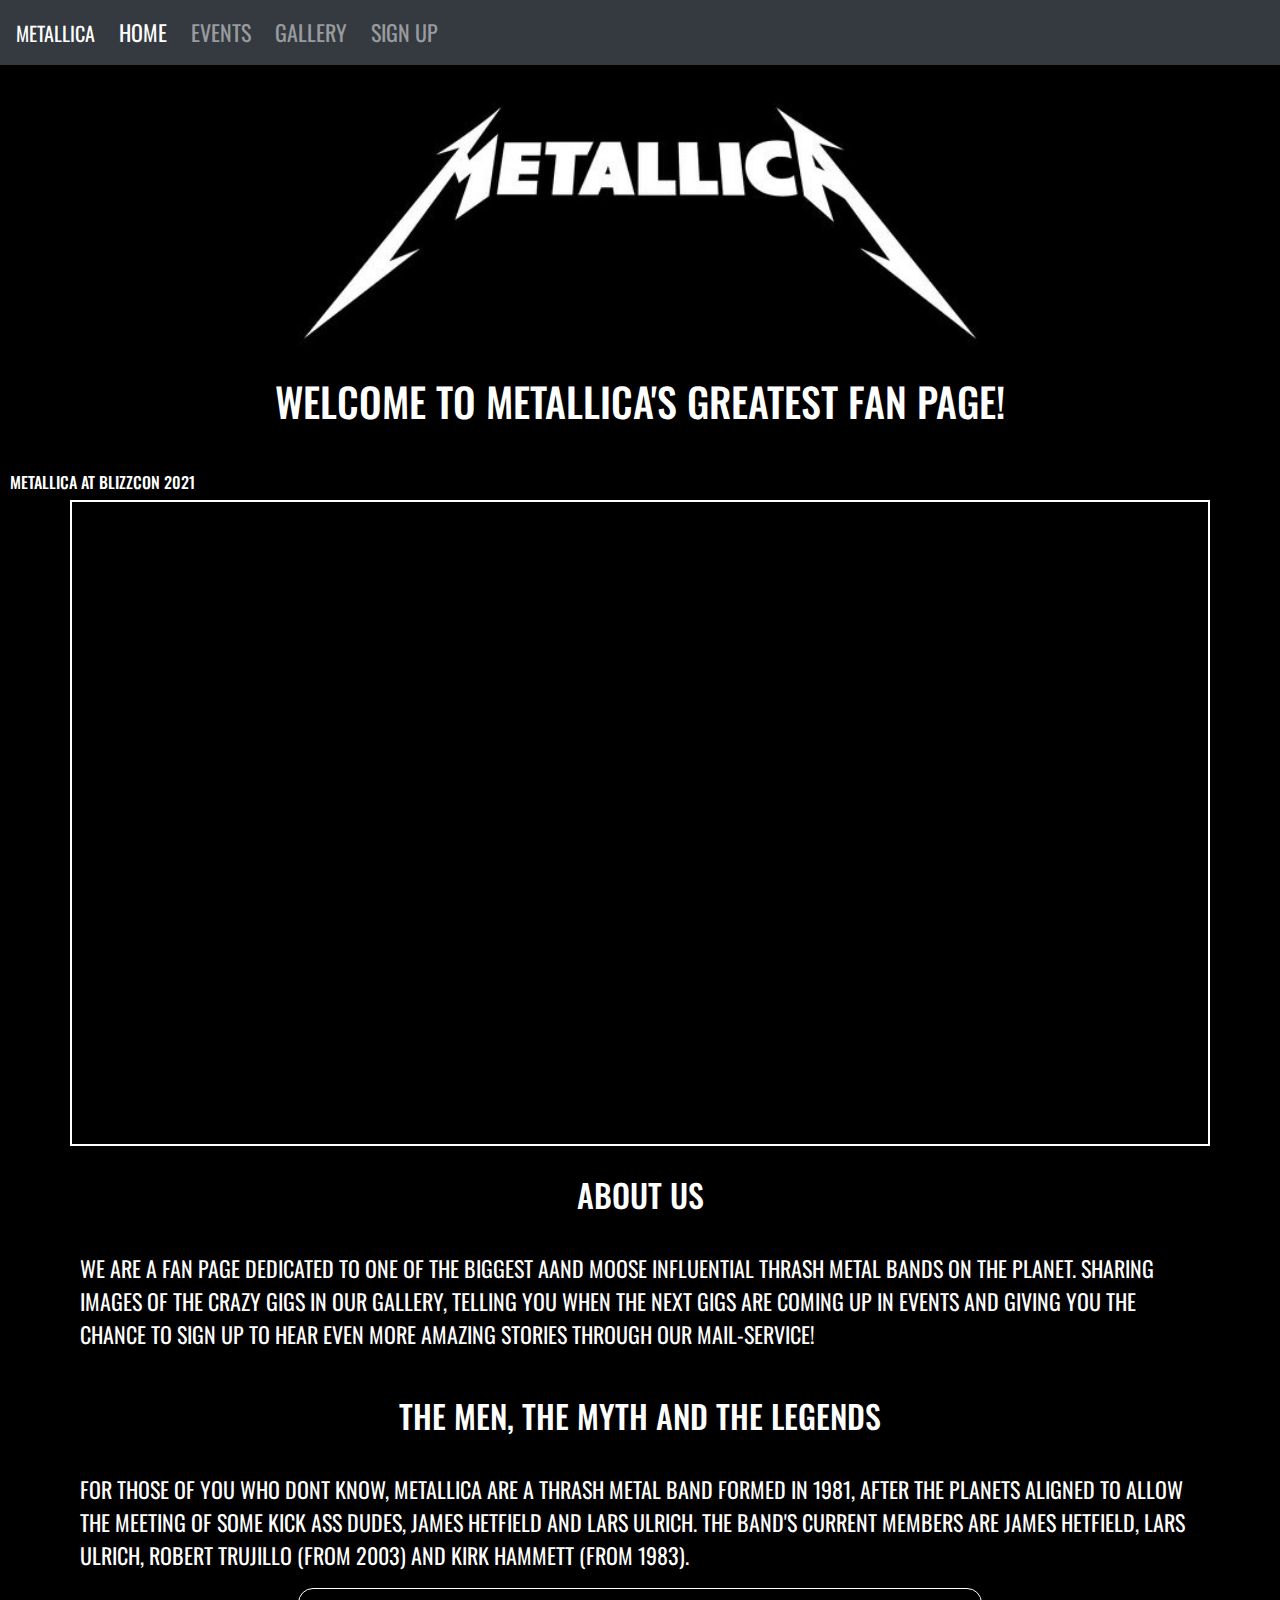
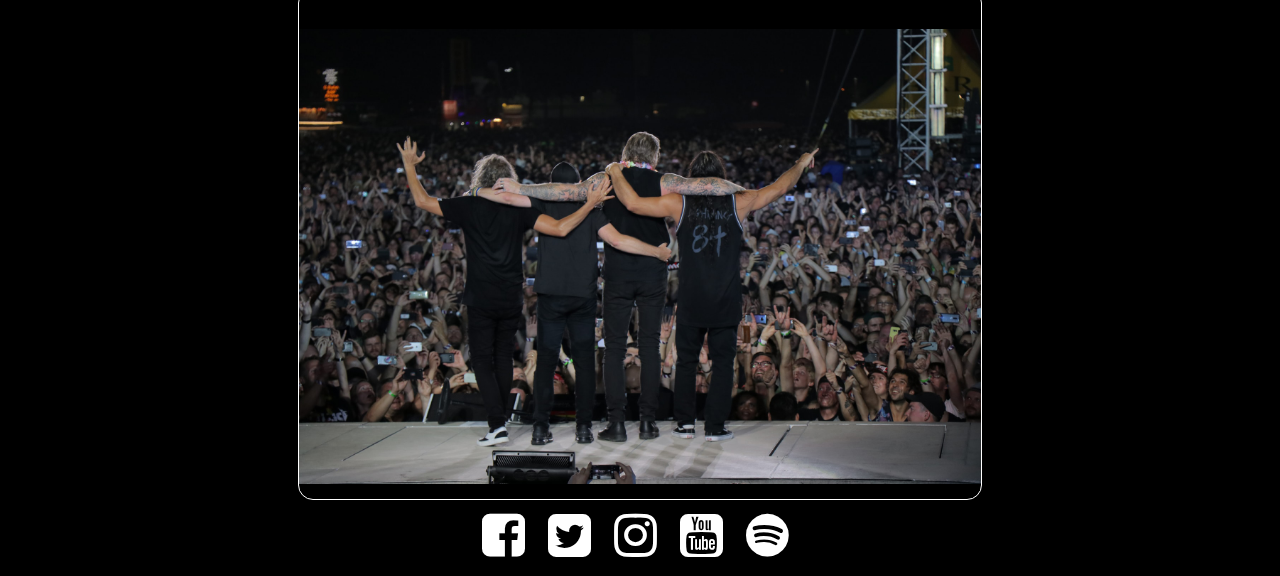
<file: index.html>
<!DOCTYPE html>
<html lang="en">

<head>
    <meta charset="UTF-8">
    <meta name="viewport" content="width=device-width, initial-scale=1.0">
    <link rel="stylesheet" href="https://maxcdn.bootstrapcdn.com/bootstrap/4.1.3/css/bootstrap.min.css">
    <link rel="stylesheet" href="https://stackpath.bootstrapcdn.com/font-awesome/4.7.0/css/font-awesome.min.css">
    <link rel="stylesheet" href="assets/css/stylesheet.css">
    <title>Metallica</title>
</head>

<body>
    <header>

        <nav class="navbar navbar-dark bg-dark navbar-expand-sm nav-text">
            <a href="index.html" class="navbar-brand logo uppercase">Metallica</a>

            <button class="navbar-toggler ml-auto" type="button" data-toggle="collapse" data-target="#navbarNavDropdown"
                aria-controls="navbarNavDropdown" aria-expanded="false" aria-label="Toggle navigation">
                <span class="navbar-toggler-icon"></span></button>

            <div class="collapse navbar-collapse" id="navbarNavDropdown">

                <ul class="navbar-nav mr-auto">
                    <li class="active nav-item mr-2"><a class="nav-link" href="index.html">Home</a></li>
                    <li class="nav-item mr-2"><a class="nav-link" href="events.html">Events</a></li>
                    <li class="nav-item mr-2"><a class="nav-link" href="gallery.html">Gallery</a></li>
                    <li class="nav-item mr-2"><a class="nav-link" href="sign-up.html">Sign Up</a></li>
                </ul>
            </div>

        </nav>

    </header>


    <div class="container">
        <div class="row">
            <img id="metallicalogo" src="assets/images/MetallicaLogo.jpg" alt="Metallica">
        </div>

        <div class="row">
            <h1 class="home-title">Welcome to Metallica's greatest fan page!</h1>
        </div>
    </div>

    <section>
        <h6>Metallica at BlizzCon 2021</h6>
        <div class="container">
            <div class="row">
                <div class="iframe-container">
                    <iframe id="metallica-video" src="https://www.youtube.com/embed/b0k0dOBEeZs?start=18">
                    </iframe>
                </div>
            </div>
        </div>
    </section>

    <div class="container">
        <div class="row">
            <h2>About Us</h2>
        </div>
        <div class="row">
            <p>We are a fan page dedicated to one of the biggest aand moose influential thrash metal bands on the
                planet.
                Sharing images of the crazy gigs in our gallery, telling you when the next gigs are coming up in
                Events and giving you the chance to sign up to hear even more amazing stories through our
                mail-service!
            </p>
        </div>

        <div class="row">
            <h2>the men, the myth and the legends</h2>
        </div>

        <div class="row">
            <p>For those of you who dont know, Metallica are a thrash metal band formed in 1981, after the planets
                aligned to allow the meeting of some kick ass dudes, James Hetfield and Lars Ulrich. The band's
                current members are James Hetfield, Lars Ulrich, Robert Trujillo (from 2003) and Kirk Hammett (from
                1983).
            </p>
        </div>
        <div class="row">
            <img id="metallica-band" src="assets/images/MetallicaBand.jpg" alt="Metallica Band">
        </div>
    </div>


    <footer>

        <ul>
            <li class="list-inline-item"><a href="https://www.facebook.com/Metallica" target="_blank"><i
                        class="fa fa-facebook-square footer-icon" aria-hidden="true"></i></a></li>
            <li class="list-inline-item"><a href="https://twitter.com/metallica" target="_blank"><i
                        class="fa fa-twitter-square footer-icon" aria-hidden="true"></i></a></li>
            <li class="list-inline-item"><a href="https://www.instagram.com/metallica/?hl=en" target="_blank"><i
                        class="fa fa-instagram footer-icon" aria-hidden="true"></i></a>
            </li>
            <li class="list-inline-item"><a href="https://www.youtube.com/channel/UCbulh9WdLtEXiooRcYK7SWw"
                    target="_blank"><i class="fa fa-youtube-square footer-icon" aria-hidden="true"></i></a></li>
            <li class="list-inline-item"><a
                    href="https://open.spotify.com/artist/2ye2Wgw4gimLv2eAKyk1NB?si=q6t30g-gSIib9CxuCYIBRw"
                    target="_blank"><i class="fa fa-spotify footer-icon" aria-hidden="true"></i></a></li>
        </ul>

    </footer>

    <script src="https://code.jquery.com/jquery-3.3.1.slim.min.js"
        integrity="sha384-q8i/X+965DzO0rT7abK41JStQIAqVgRVzpbzo5smXKp4YfRvH+8abtTE1Pi6jizo" crossorigin="anonymous">
    </script>
    <script src="https://cdnjs.cloudflare.com/ajax/libs/popper.js/1.14.3/umd/popper.min.js"
        integrity="sha384-ZMP7rVo3mIykV+2+9J3UJ46jBk0WLaUAdn689aCwoqbBJiSnjAK/l8WvCWPIPm49" crossorigin="anonymous">
    </script>
    <script src="https://stackpath.bootstrapcdn.com/bootstrap/4.1.3/js/bootstrap.min.js"
        integrity="sha384-ChfqqxuZUCnJSK3+MXmPNIyE6ZbWh2IMqE241rYiqJxyMiZ6OW/JmZQ5stwEULTy" crossorigin="anonymous">
    </script>
</body>

</html>
</file>
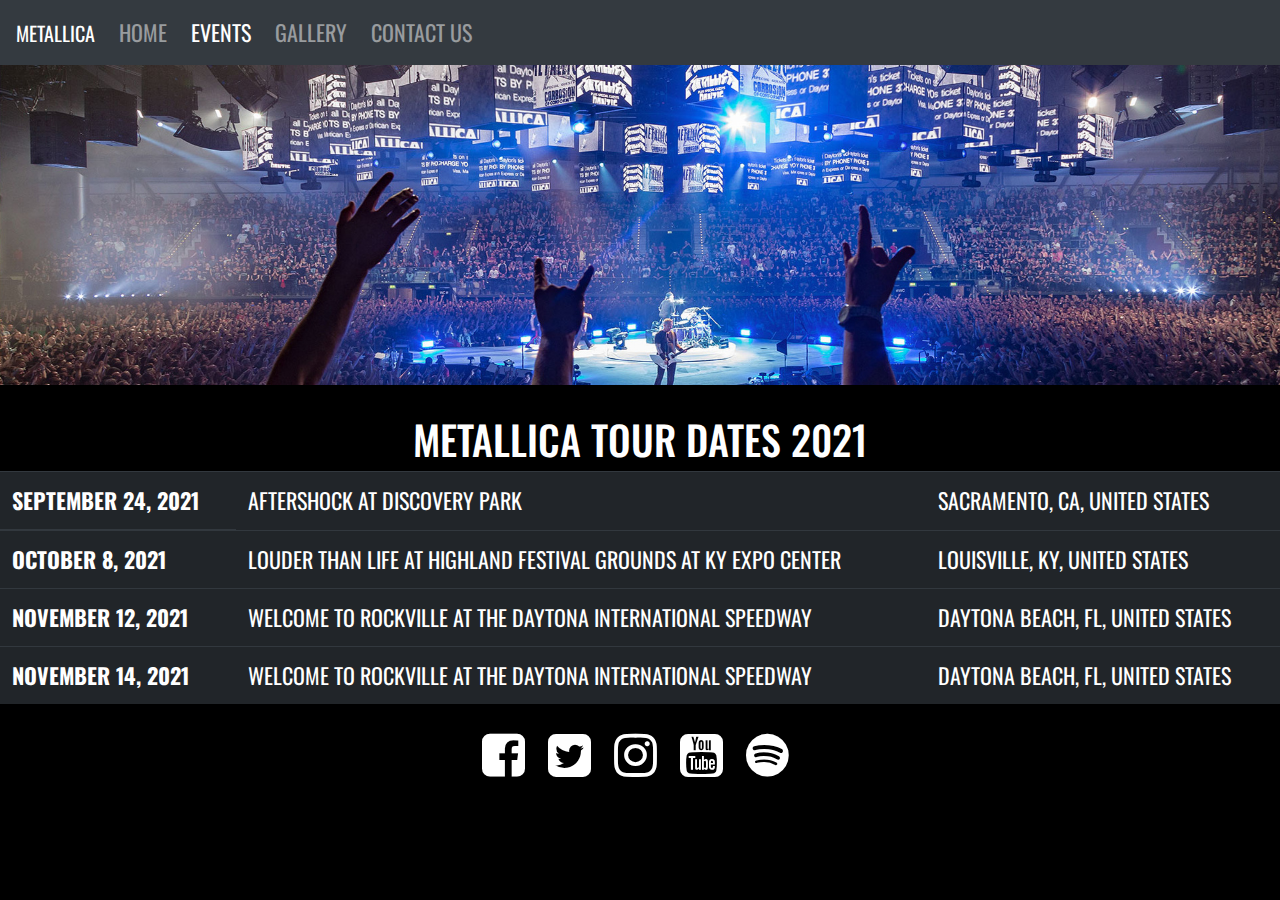
<file: events.html>
<!DOCTYPE html>
<html lang="en">

<head>
    <meta charset="UTF-8">
    <meta name="viewport" content="width=device-width, initial-scale=1.0">
    <link rel="stylesheet" href="https://maxcdn.bootstrapcdn.com/bootstrap/4.1.3/css/bootstrap.min.css">
    <link rel="stylesheet" href="https://stackpath.bootstrapcdn.com/font-awesome/4.7.0/css/font-awesome.min.css">
    <link rel="stylesheet" href="assets/css/stylesheet.css">
    <title>Metallica - Events</title>
</head>

<body>
    <header>

        <nav class="navbar navbar-dark bg-dark navbar-expand-sm nav-text">
            <a href="index.html" class="navbar-brand logo uppercase">Metallica</a>

            <button class="navbar-toggler ml-auto" type="button" data-toggle="collapse" data-target="#navbarNavDropdown"
                aria-controls="navbarNavDropdown" aria-expanded="false" aria-label="Toggle navigation">
                <span class="navbar-toggler-icon"></span></button>

            <div class="collapse navbar-collapse" id="navbarNavDropdown">

                <ul class="navbar-nav mr-auto">
                    <li class="nav-item mr-2"><a class="nav-link" href="index.html">Home</a></li>
                    <li class="active nav-item mr-2"><a class="nav-link" href="events.html">Events</a></li>
                    <li class="nav-item mr-2"><a class="nav-link" href="gallery.html">Gallery</a></li>
                    <li class="nav-item mr-2"><a class="nav-link" href="contact_us.html">Contact Us</a></li>
                </ul>
            </div>

        </nav>

    </header>

    <section class="events-section">

        <div class="container-fluid">

            <div class="row">
                <img id="metallica-events"src="assets/images/MetallicaEvents.jpg" alt="Metallica Gig">
            </div>

            <div class="row">
                <h1>Metallica Tour Dates 2021</h1>
            </div>
            <div class="row">
                <table class="table table-dark">
                    <thead>
                        <tr>
                            <th scope="row">SEPTEMBER 24, 2021</th>
                            <td>AFTERSHOCK AT DISCOVERY PARK</td>
                            <td>SACRAMENTO, CA, UNITED STATES</td>
                        </tr>
                    </thead>
                    <tbody>
                        <tr>
                            <th scope="row">OCTOBER 8, 2021</th>
                            <td>LOUDER THAN LIFE AT HIGHLAND FESTIVAL GROUNDS AT KY EXPO CENTER</td>
                            <td>LOUISVILLE, KY, UNITED STATES</td>
                        </tr>
                        <tr>
                            <th scope="row">NOVEMBER 12, 2021</th>
                            <td>WELCOME TO ROCKVILLE AT THE DAYTONA INTERNATIONAL SPEEDWAY</td>
                            <td>DAYTONA BEACH, FL, UNITED STATES</td>
                        </tr>
                        <tr>
                            <th scope="row">NOVEMBER 14, 2021</th>
                            <td>WELCOME TO ROCKVILLE AT THE DAYTONA INTERNATIONAL SPEEDWAY</td>
                            <td>DAYTONA BEACH, FL, UNITED STATES</td>
                        </tr>
                    </tbody>
                </table>
            </div>
        </div>
    </section>

    <footer>

        <ul>
            <li class="list-inline-item"><a href="https://www.facebook.com/Metallica"><i
                        class="fa fa-facebook-square footer-icon" aria-hidden="true"></i></a></li>
            <li class="list-inline-item"><a href="https://twitter.com/metallica"><i
                        class="fa fa-twitter-square footer-icon" aria-hidden="true"></i></a></li>
            <li class="list-inline-item"><a href="https://www.instagram.com/metallica/?hl=en"><i
                        class="fa fa-instagram footer-icon" aria-hidden="true"></i></a>
            </li>
            <li class="list-inline-item"><a href="https://www.youtube.com/channel/UCbulh9WdLtEXiooRcYK7SWw"><i
                        class="fa fa-youtube-square footer-icon" aria-hidden="true"></i></a></li>
            <li class="list-inline-item"><a
                    href="https://open.spotify.com/artist/2ye2Wgw4gimLv2eAKyk1NB?si=q6t30g-gSIib9CxuCYIBRw"><i
                        class="fa fa-spotify footer-icon" aria-hidden="true"></i></a></li>
        </ul>

    </footer>

    <script src="https://code.jquery.com/jquery-3.3.1.slim.min.js"
        integrity="sha384-q8i/X+965DzO0rT7abK41JStQIAqVgRVzpbzo5smXKp4YfRvH+8abtTE1Pi6jizo" crossorigin="anonymous">
    </script>
    <script src="https://cdnjs.cloudflare.com/ajax/libs/popper.js/1.14.3/umd/popper.min.js"
        integrity="sha384-ZMP7rVo3mIykV+2+9J3UJ46jBk0WLaUAdn689aCwoqbBJiSnjAK/l8WvCWPIPm49" crossorigin="anonymous">
    </script>
    <script src="https://stackpath.bootstrapcdn.com/bootstrap/4.1.3/js/bootstrap.min.js"
        integrity="sha384-ChfqqxuZUCnJSK3+MXmPNIyE6ZbWh2IMqE241rYiqJxyMiZ6OW/JmZQ5stwEULTy" crossorigin="anonymous">
    </script>
</body>

</html>
</file>
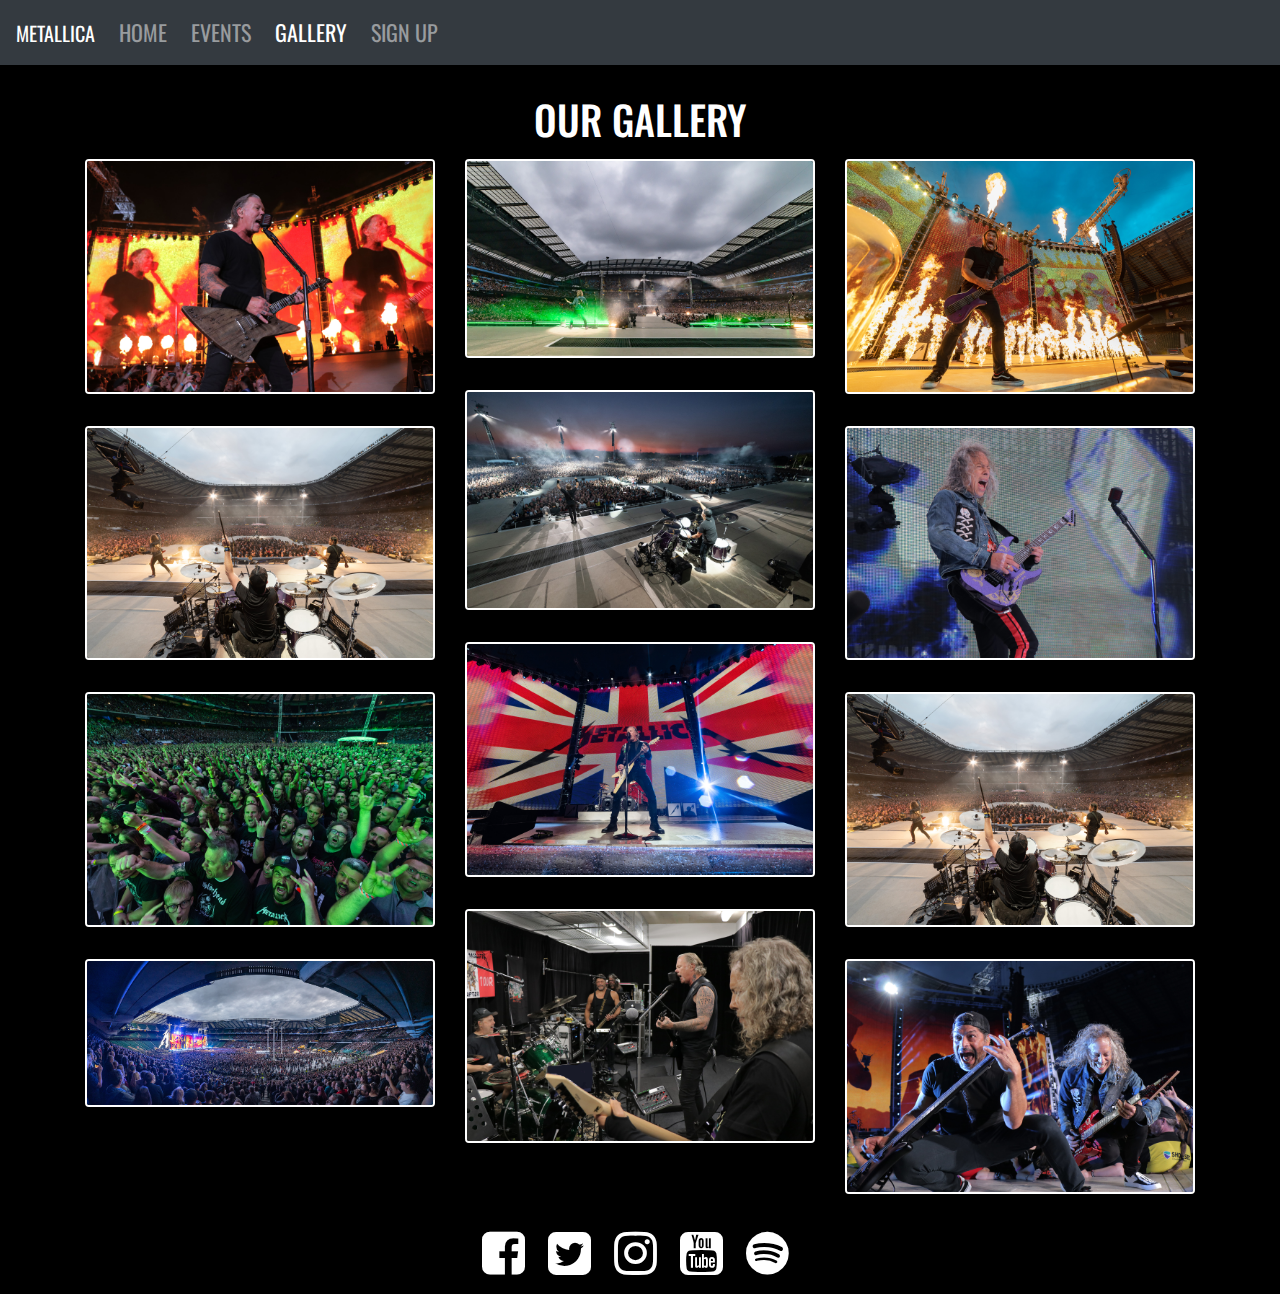
<file: gallery.html>
<!DOCTYPE html>
<html lang="en">

<head>
    <meta charset="UTF-8">
    <meta name="viewport" content="width=device-width, initial-scale=1.0">
    <link rel="stylesheet" href="https://maxcdn.bootstrapcdn.com/bootstrap/4.1.3/css/bootstrap.min.css">
    <link rel="stylesheet" href="https://stackpath.bootstrapcdn.com/font-awesome/4.7.0/css/font-awesome.min.css">
    <link rel="stylesheet" href="assets/css/stylesheet.css">
    <title>Metallica - Gallery</title>
</head>

<body>
    <header>

        <nav class="navbar navbar-dark bg-dark navbar-expand-sm nav-text">
            <a href="index.html" class="navbar-brand">Metallica</a>

            <button class="navbar-toggler ml-auto" type="button" data-toggle="collapse" data-target="#navbarNavDropdown"
                aria-controls="navbarNavDropdown" aria-expanded="false" aria-label="Toggle navigation">
                <span class="navbar-toggler-icon"></span></button>

            <div class="collapse navbar-collapse" id="navbarNavDropdown">

                <ul class="navbar-nav mr-auto">
                    <li class="nav-item mr-2"><a class="nav-link" href="index.html">Home</a></li>
                    <li class="nav-item mr-2"><a class="nav-link" href="events.html">Events</a></li>
                    <li class="active nav-item mr-2"><a class="nav-link" href="gallery.html">Gallery</a></li>
                    <li class="nav-item mr-2"><a class="nav-link" href="sign-up.html">Sign Up</a></li>
                </ul>
            </div>

        </nav>

    </header>

    <section>
        <!-- Gallery -->

        <div class="container">
            <div class="row">
                <h1>Our Gallery</h1>
            </div>
        </div>
        <div class="container gallery_images">
            <div class="row">
                <div class="col-lg-4 col-md-12 mb-4 mb-lg-0">
                    <img src="assets/images/JamesHetfield.jpg" class="w-100 shadow-1-strong rounded mb-4 photos"
                        alt="" />

                    <img src="assets/images/LarsUlrich.jpg" class="w-100 shadow-1-strong rounded mb-4 photos" alt="" />

                    <img src="assets/images/LondonFans.jpg" class="w-100 shadow-1-strong rounded mb-4 photos" alt="" />

                    <img src="assets/images/Twickenham.jpg" class="w-100 shadow-1-strong rounded mb-4 photos" alt="" />
                </div>

                <div class="col-lg-4 mb-4 mb-lg-0">
                    <img src="assets/images/EthiadStadium.jpg" class="w-100 shadow-1-strong rounded mb-4 photos"
                        alt="" />

                    <img src="assets/images/GermanyCrowd.jpg" class="w-100 shadow-1-strong rounded mb-4 photos"
                        alt="" />

                    <img src="assets/images/JamesBritain.jpg" class="w-100 shadow-1-strong rounded mb-4 photos"
                        alt="" />

                    <img src="assets/images/Rehersal.jpg" class="w-100 shadow-1-strong rounded mb-4 photos" alt="" />
                </div>

                <div class="col-lg-4 mb-4 mb-lg-0">
                    <img src="assets/images/Robert.jpg" class="w-100 shadow-1-strong rounded mb-4 photos" alt="" />

                    <img src="assets/images/Kirk.jpg" class="w-100 shadow-1-strong rounded mb-4 photos" alt="" />

                    <img src="assets/images/LarsUlrich.jpg" class="w-100 shadow-1-strong rounded mb-4 photos" alt="" />

                    <img src="assets/images/BassElectric.jpg" class="w-100 shadow-1-strong rounded mb-4 photos"
                        alt="" />
                </div>
            </div>
        </div>
        <!-- Gallery -->
    </section>

    <footer>

        <ul>
            <li class="list-inline-item"><a href="https://www.facebook.com/Metallica" target="_blank"><i
                        class="fa fa-facebook-square footer-icon" aria-hidden="true"></i></a></li>
            <li class="list-inline-item"><a href="https://twitter.com/metallica" target="_blank"><i
                        class="fa fa-twitter-square footer-icon" aria-hidden="true"></i></a></li>
            <li class="list-inline-item"><a href="https://www.instagram.com/metallica/?hl=en" target="_blank"><i
                        class="fa fa-instagram footer-icon" aria-hidden="true"></i></a>
            </li>
            <li class="list-inline-item"><a href="https://www.youtube.com/channel/UCbulh9WdLtEXiooRcYK7SWw"
                    target="_blank"><i class="fa fa-youtube-square footer-icon" aria-hidden="true"></i></a></li>
            <li class="list-inline-item"><a
                    href="https://open.spotify.com/artist/2ye2Wgw4gimLv2eAKyk1NB?si=q6t30g-gSIib9CxuCYIBRw"
                    target="_blank"><i class="fa fa-spotify footer-icon" aria-hidden="true"></i></a></li>
        </ul>

    </footer>

    <script src="https://code.jquery.com/jquery-3.3.1.slim.min.js"
        integrity="sha384-q8i/X+965DzO0rT7abK41JStQIAqVgRVzpbzo5smXKp4YfRvH+8abtTE1Pi6jizo" crossorigin="anonymous">
    </script>
    <script src="https://cdnjs.cloudflare.com/ajax/libs/popper.js/1.14.3/umd/popper.min.js"
        integrity="sha384-ZMP7rVo3mIykV+2+9J3UJ46jBk0WLaUAdn689aCwoqbBJiSnjAK/l8WvCWPIPm49" crossorigin="anonymous">
    </script>
    <script src="https://stackpath.bootstrapcdn.com/bootstrap/4.1.3/js/bootstrap.min.js"
        integrity="sha384-ChfqqxuZUCnJSK3+MXmPNIyE6ZbWh2IMqE241rYiqJxyMiZ6OW/JmZQ5stwEULTy" crossorigin="anonymous">
    </script>
</body>

</html>
</file>
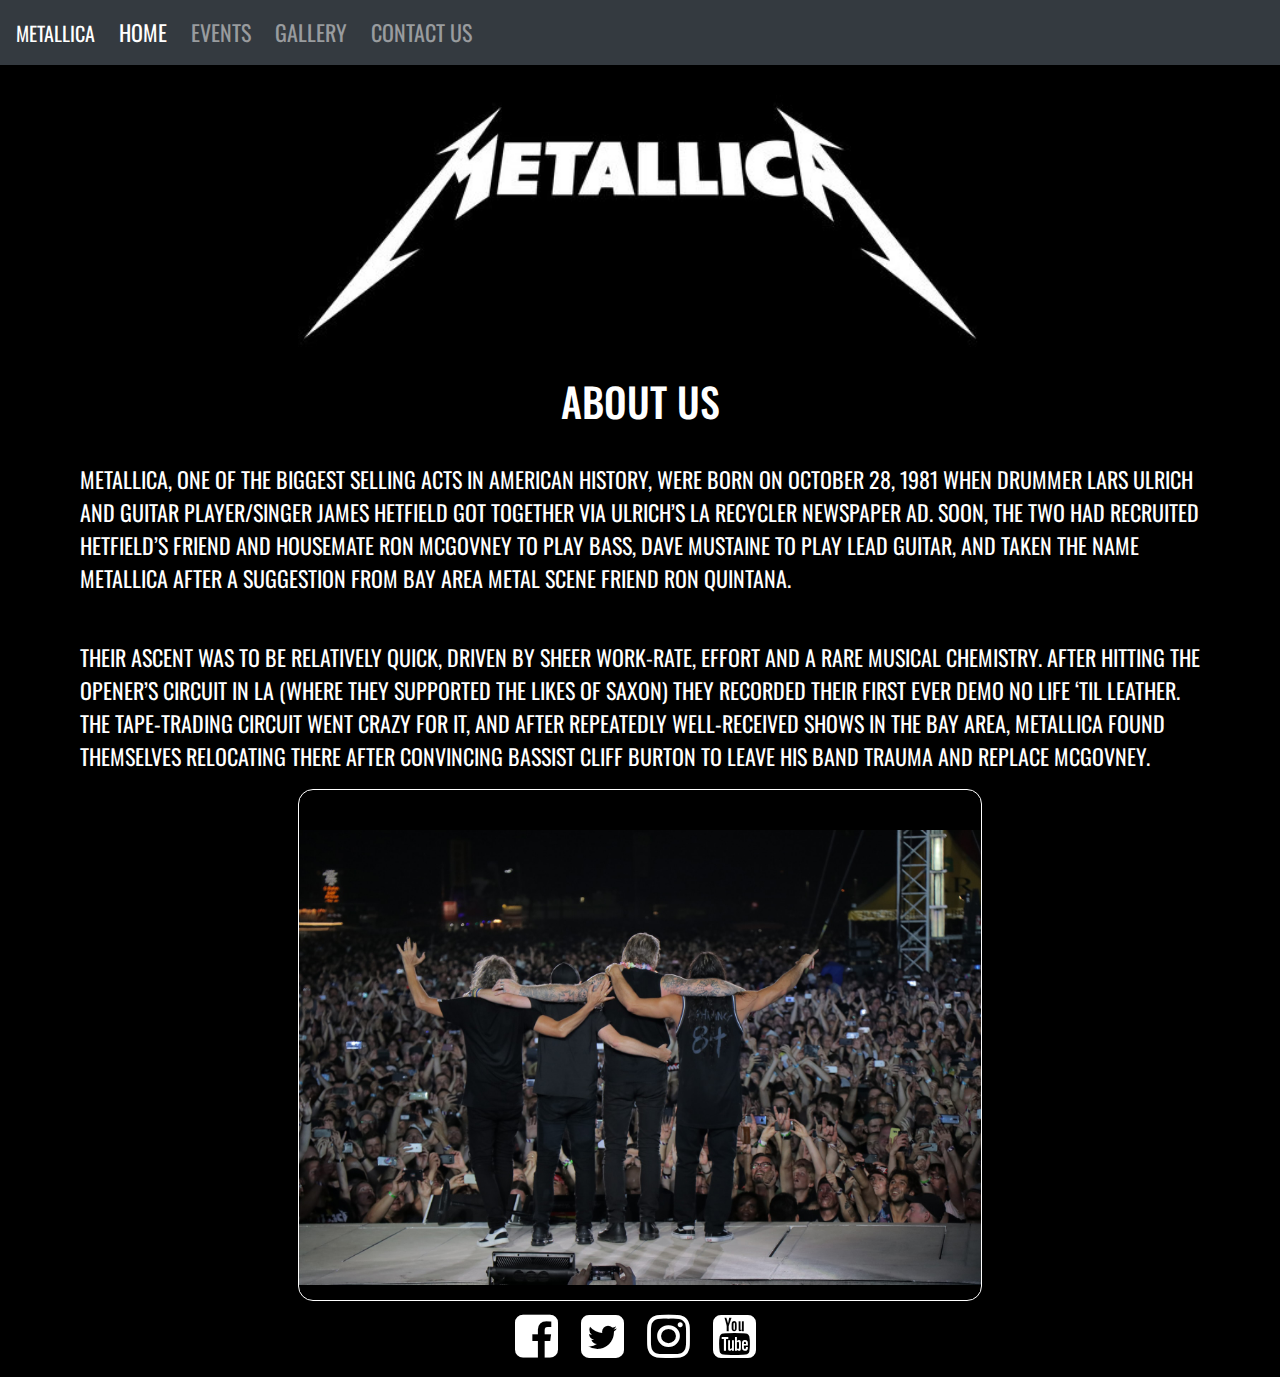
<file: home.html>
<!DOCTYPE html>
<html lang="en">

<head>
    <meta charset="UTF-8">
    <meta name="viewport" content="width=device-width, initial-scale=1.0">
    <link rel="stylesheet" href="https://maxcdn.bootstrapcdn.com/bootstrap/4.1.3/css/bootstrap.min.css">
    <link rel="stylesheet" href="https://stackpath.bootstrapcdn.com/font-awesome/4.7.0/css/font-awesome.min.css">
    <link rel="stylesheet" href="/assets/css/stylesheet.css">
    <title>Metallica</title>
</head>

<body>
    <header>

        <nav class="navbar navbar-dark bg-dark navbar-expand-sm nav-text">
            <a href="home.html" class="navbar-brand logo uppercase">Metallica</a>

            <button class="navbar-toggler ml-auto" type="button" data-toggle="collapse" data-target="#navbarNavDropdown"
                aria-controls="navbarNavDropdown" aria-expanded="false" aria-label="Toggle navigation">
                <span class="navbar-toggler-icon"></span></button>

            <div class="collapse navbar-collapse" id="navbarNavDropdown">

                <ul class="navbar-nav mr-auto">
                    <li class="active nav-item mr-2"><a class="nav-link" href="home.html">Home</a></li>
                    <li class="nav-item mr-2"><a class="nav-link" href="events.html">Events</a></li>
                    <li class="nav-item mr-2"><a class="nav-link" href="gallery.html">Gallery</a></li>
                    <li class="nav-item mr-2"><a class="nav-link" href="contact_us.html">Contact Us</a></li>
                </ul>
            </div>

        </nav>

    </header>

    <section>
        <div class="container">
            <div class="row">
                <img id="metallicalogo" src="assets/images/metallicalogo.jpg" alt="Metallica">
            </div>
        </div>
    </section>

    <section id="about_us">
        <div class="container">
            <div class="row">
                <h1>About Us</h1>
            </div>
            <div class="row">
                <p>Metallica, one of the biggest selling acts in American history, were born on October 28, 1981 when
                    drummer Lars Ulrich and guitar player/singer James Hetfield got together via Ulrich’s LA Recycler
                    newspaper ad. Soon, the two had recruited Hetfield’s friend and housemate Ron McGovney to play bass,
                    Dave Mustaine to play lead guitar, and taken the name Metallica after a suggestion from Bay Area
                    metal scene friend Ron Quintana.
                </p>
            </div>

            <div class="row">
                <p>Their ascent was to be relatively quick, driven by sheer work-rate, effort and a rare musical
                    chemistry. After hitting the opener’s circuit in LA (where they supported the likes of Saxon) they
                    recorded their first ever demo No Life ‘Til Leather. The tape-trading circuit went crazy for it, and
                    after repeatedly well-received shows in the Bay Area, Metallica found themselves relocating there
                    after convincing bassist Cliff Burton to leave his band Trauma and replace McGovney.
                </p>
            </div>

            <div class="row">
                <img id="metallica-band" src="assets/images/MetallicaBand.jpg" alt="Metallica Band">
            </div>
        </div>
    </section>

    <footer>

        <ul>
            <li class="list-inline-item"><a href="#"><i class="fa fa-facebook-square footer-icon"
                        aria-hidden="true"></i></a></li>
            <li class="list-inline-item"><a href="#"><i class="fa fa-twitter-square footer-icon"
                        aria-hidden="true"></i></a></li>
            <li class="list-inline-item"><a href="#"><i class="fa fa-instagram footer-icon" aria-hidden="true"></i></a>
            </li>
            <li class="list-inline-item"><a href="#"><i class="fa fa-youtube-square footer-icon"
                        aria-hidden="true"></i></a></li>
        </ul>

    </footer>

    <script src="https://code.jquery.com/jquery-3.3.1.slim.min.js"
        integrity="sha384-q8i/X+965DzO0rT7abK41JStQIAqVgRVzpbzo5smXKp4YfRvH+8abtTE1Pi6jizo" crossorigin="anonymous">
    </script>
    <script src="https://cdnjs.cloudflare.com/ajax/libs/popper.js/1.14.3/umd/popper.min.js"
        integrity="sha384-ZMP7rVo3mIykV+2+9J3UJ46jBk0WLaUAdn689aCwoqbBJiSnjAK/l8WvCWPIPm49" crossorigin="anonymous">
    </script>
    <script src="https://stackpath.bootstrapcdn.com/bootstrap/4.1.3/js/bootstrap.min.js"
        integrity="sha384-ChfqqxuZUCnJSK3+MXmPNIyE6ZbWh2IMqE241rYiqJxyMiZ6OW/JmZQ5stwEULTy" crossorigin="anonymous">
    </script>
</body>

</html>
</file>
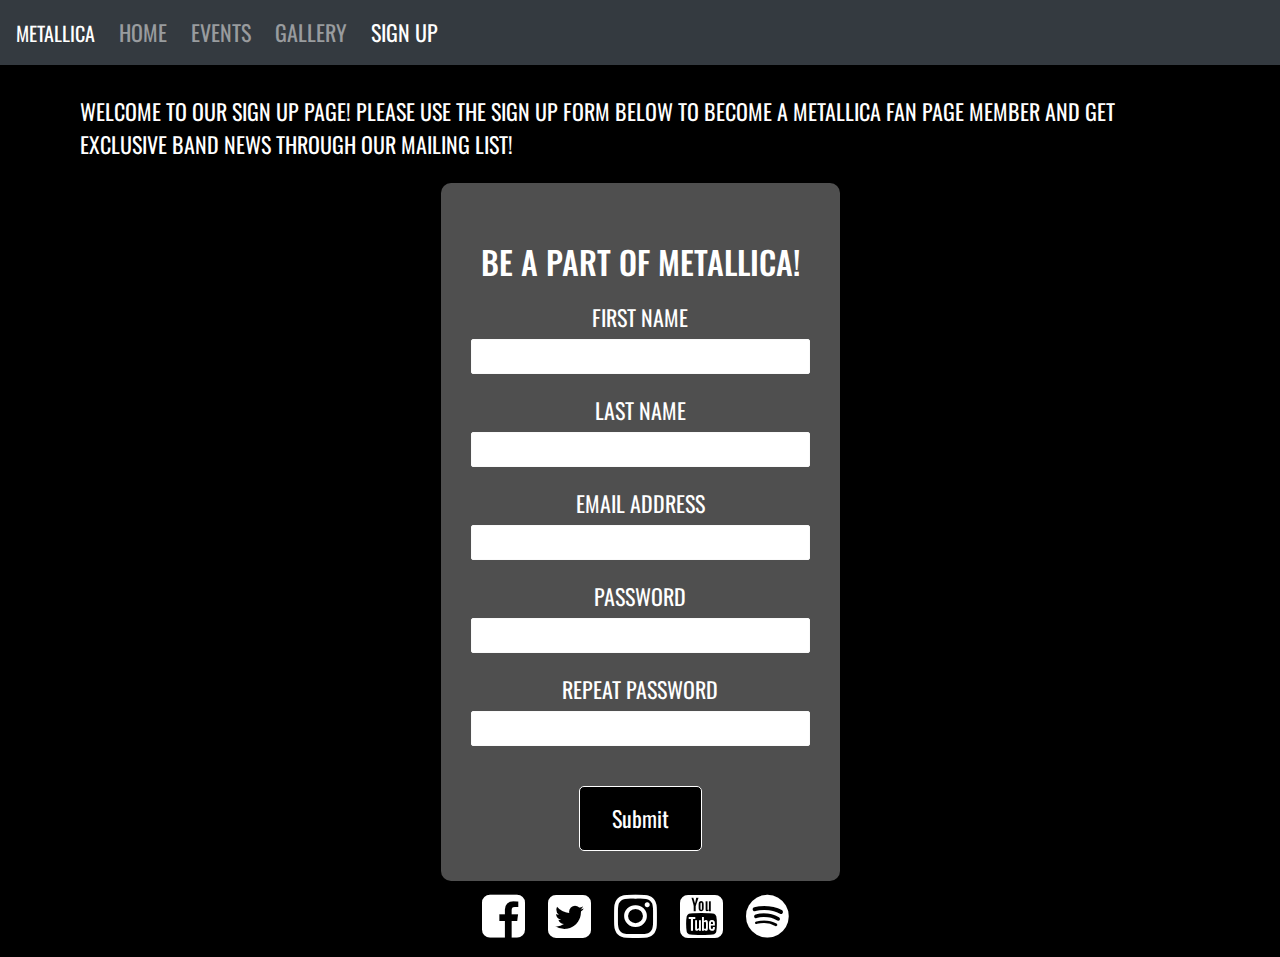
<file: sign-up.html>
<!DOCTYPE html>
<html lang="en">

<head>
    <meta charset="UTF-8">
    <meta name="viewport" content="width=device-width, initial-scale=1.0">
    <link rel="stylesheet" href="https://maxcdn.bootstrapcdn.com/bootstrap/4.1.3/css/bootstrap.min.css">
    <link rel="stylesheet" href="https://stackpath.bootstrapcdn.com/font-awesome/4.7.0/css/font-awesome.min.css">
    <link rel="stylesheet" href="assets/css/stylesheet.css">
    <title>Metallica</title>
</head>

<body>
    <header>

        <nav class="navbar navbar-dark bg-dark navbar-expand-sm nav-text">
            <a href="index.html" class="navbar-brand logo uppercase">Metallica</a>

            <button class="navbar-toggler ml-auto" type="button" data-toggle="collapse" data-target="#navbarNavDropdown"
                aria-controls="navbarNavDropdown" aria-expanded="false" aria-label="Toggle navigation">
                <span class="navbar-toggler-icon"></span></button>

            <div class="collapse navbar-collapse" id="navbarNavDropdown">

                <ul class="navbar-nav mr-auto">
                    <li class="nav-item mr-2"><a class="nav-link" href="index.html">Home</a></li>
                    <li class="nav-item mr-2"><a class="nav-link" href="events.html">Events</a></li>
                    <li class="nav-item mr-2"><a class="nav-link" href="gallery.html">Gallery</a></li>
                    <li class="active nav-item mr-2"><a class="nav-link" href="sign-up.html">Sign Up</a></li>
                </ul>
            </div>

        </nav>

    </header>

    <section>

        <div class="container">
            <div class="row">
                <p>Welcome to our sign up page! Please use the sign up form below to become a Metallica fan page member
                    and get exclusive band news through our mailing list!</p>
            </div>
        </div>
        <div class="form-layout">
            <div class="form-inline">
                <form method="POST" action="https://formdump.codeinstitute.net/" class="contact-form">
                    <h2>Be a part of Metallica!</h2>
                    <label for="fname">First Name</label>
                    <input class="text-input" id="fname" name="first_name" type="text" required>

                    <label for="lname">Last Name</label>
                    <input class="text-input" id="lname" name="last_name" type="text" required>

                    <label for="email">Email Address</label>
                    <input class="text-input" type="email" id="email" name="email_address" required>

                    <label for="password">Password</label>
                    <input class="text-input" type="password" id="password" name="password" required>

                    <label for="password">Repeat Password</label>
                    <input class="text-input" type="password" id="repeat-password" name="password" required>

                    <input type="submit" class="submit-button" value="Submit">
                </form>
            </div>
        </div>
    </section>
    <footer>

        <ul>
            <li class="list-inline-item"><a href="https://www.facebook.com/Metallica" target="_blank"><i
                        class="fa fa-facebook-square footer-icon" aria-hidden="true"></i></a></li>
            <li class="list-inline-item"><a href="https://twitter.com/metallica" target="_blank"><i
                        class="fa fa-twitter-square footer-icon" aria-hidden="true"></i></a></li>
            <li class="list-inline-item"><a href="https://www.instagram.com/metallica/?hl=en" target="_blank"><i
                        class="fa fa-instagram footer-icon" aria-hidden="true"></i></a>
            </li>
            <li class="list-inline-item"><a href="https://www.youtube.com/channel/UCbulh9WdLtEXiooRcYK7SWw"
                    target="_blank"><i class="fa fa-youtube-square footer-icon" aria-hidden="true"></i></a></li>
            <li class="list-inline-item"><a
                    href="https://open.spotify.com/artist/2ye2Wgw4gimLv2eAKyk1NB?si=q6t30g-gSIib9CxuCYIBRw"
                    target="_blank"><i class="fa fa-spotify footer-icon" aria-hidden="true"></i></a></li>
        </ul>

    </footer>

    <script src="https://code.jquery.com/jquery-3.3.1.slim.min.js"
        integrity="sha384-q8i/X+965DzO0rT7abK41JStQIAqVgRVzpbzo5smXKp4YfRvH+8abtTE1Pi6jizo" crossorigin="anonymous">
    </script>
    <script src="https://cdnjs.cloudflare.com/ajax/libs/popper.js/1.14.3/umd/popper.min.js"
        integrity="sha384-ZMP7rVo3mIykV+2+9J3UJ46jBk0WLaUAdn689aCwoqbBJiSnjAK/l8WvCWPIPm49" crossorigin="anonymous">
    </script>
    <script src="https://stackpath.bootstrapcdn.com/bootstrap/4.1.3/js/bootstrap.min.js"
        integrity="sha384-ChfqqxuZUCnJSK3+MXmPNIyE6ZbWh2IMqE241rYiqJxyMiZ6OW/JmZQ5stwEULTy" crossorigin="anonymous">
    </script>
</body>

</html>
</file>
<file: assets/css/stylesheet.css>
@import url('https://fonts.googleapis.com/css2?family=Oswald&display=swap');

/* General */

* {
    margin: 0;
    padding: 0;
    border: none;
}

body {
    font-family: "Oswald", sans-serif;
    font-size: 22px;
    font-weight: 400;
    text-transform: uppercase;
    color: white;
    background-color: black;
}

/* Navbar */

.nav-text {
    text-transform: uppercase;
}

/* Home Section (index.html) */

#metallicalogo {
    display: block;
    margin-right: auto;
    margin-left: auto;
    padding-top: 30px;
    width: 60%;
}

#metallica-band {
    display: block;
    margin-right: auto;
    margin-left: auto;
    padding-top: 40px;
    padding-bottom: 15px;
    width: 60%;
    border: 1px solid white;
    border-radius: 15px;
}

.iframe-container {
    position: relative;
    width: 100%;
    padding-bottom: 56.25%;
    height: 0;
    border: 2px solid white;
}

.iframe-container iframe {
    position: absolute;
    top: 0;
    left: 0;
    width: 100%;
    height: 100%;
}

.home-title {
    text-align: center;
    padding-bottom: 10px;
}

p, h1, h2, h6 {
    display: block;
    padding-top: 30px;
    padding-left: 10px;
    padding-right: 10px;
    text-align: left;
    margin-left: auto;
    margin-right: auto;
}

/* Events Page */

.table-text {
    font-size: 15px;
}

/* For Desktop */
@media screen and (min-width: 890px) {
    #metallica-events {
        width: 100%;
        height: 20rem;
    }

    #metallica-events-mobile {
        display: none;
    }
}

/* For Mobile */
@media screen and (max-width: 890px) {
    #metallica-events {
        display: none;
    }

    #metallica-events-mobile {
        width: 100%;
        height: 20rem;
    }
}



.events-h1 {
    margin-bottom: 2%;
}

/* Gallery */

.gallery-images {
    margin-top: 8px;
}

.photos {
    margin-top: 8px;
    border-radius: 15px;
    border: 2px solid white;
}

/* Contact Us Page */

#contact-details {
    text-align: center;
}

.contact-element {
    display: inline-block;
    margin: 1%;
    padding: 3%;
    vertical-align: top;
}

.address-wrap {
    width: 14rem;
}

.word-wrap {
    word-wrap: break-word;
}

#contact-details i {
    font-size: 200%;
    color: #3a3a3a
}

.contact-form {
    color: #fff;
    background-color: #4f4f4f;
    max-width: 400px;
    padding: 30px;
    border-radius: 10px;
    margin: 0 auto;
    margin-top: 1.5%;
}

.contact-form h2 {
    color: white;
    margin-bottom: 20px;
    text-transform: uppercase;
}

.text-input {
    color: black;
    width: 100%;
    height: 35px;
    font-size: 13px;
    margin: 5px 0 20px 0;
    border: 1px solid #fafafa;
    border-radius: 2px;
}

.text-input:hover {
    border-color: black;
}

.submit-button {
    -webkit-appearance: none;
    -moz-appearance: none;
    appearance: none;
    margin-top: 20px;
    border-radius: 2px;
    padding: 15px 32px 15px 32px;
    text-align: center;
    font-size: 100%;
    background-color: black;
    color: #fff;
    border: 1px white solid;
    display: inline-block;
    border-radius: 5px;
}

.submit-button:hover {
    background-color: #fff;
    color: black;
}

.form-layout {
    text-align: center;
}

.form-inline {
    display: inline-block;
    vertical-align: bottom;
}



/* Footer */

footer {
    bottom: 0;
    width: 100%;
    text-align: center;
    overflow: auto;
    display: block;
    padding-top: 10px;
}

.footer-icon {
    font-size: 50px;
    color: white;
    padding-right: 10px;
}
</file>
